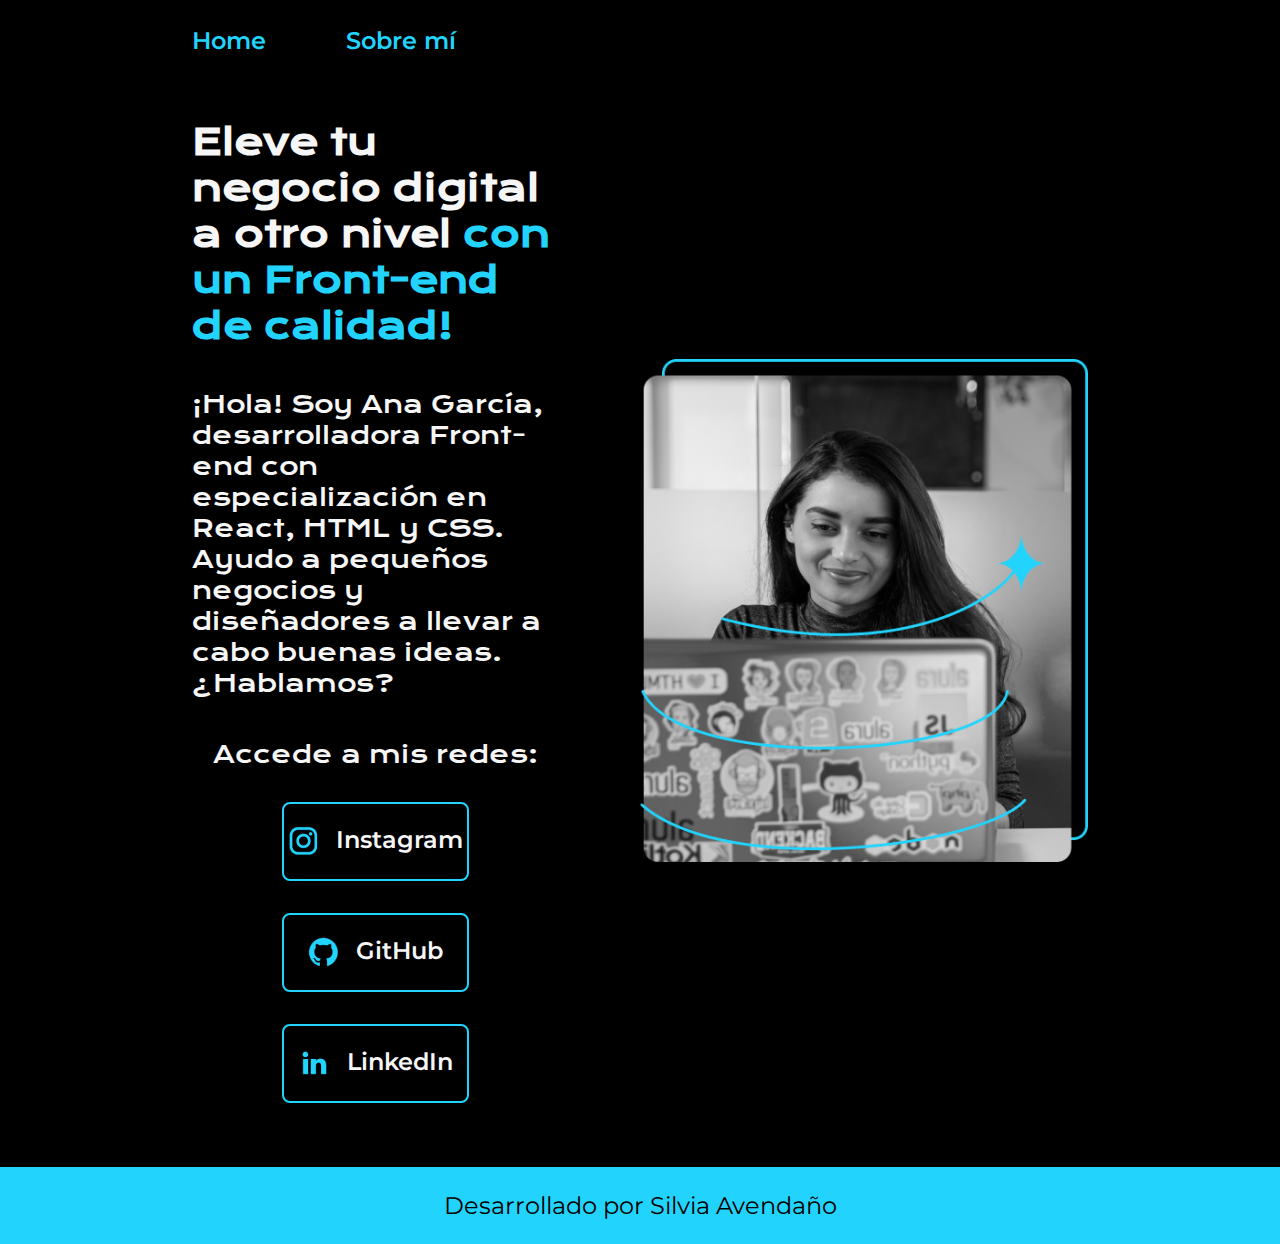
<file: index.html>
<!DOCTYPE html>
<html lang="es-co">
<head>
    <meta charset="UTF-8">
    <meta http-equiv="X-UA-Compatible" content="IE=edge">
    <meta name="viewport" content="width=device-width, initial-scale=1.0">
    <title>Portafolio</title>
    <link rel="stylesheet" href="./styles/style.css">

</head>

<body>
    <header class="header">
        <nav class="header__menu">
            <a class="header__menu__link" href="index.html">Home</a>
            <a class="header__menu__link" href="about.html">Sobre mí</a>

        </nav>
    </header>
    <main class="presentacion">
        <section class="presentacion__contenido">
            <h1 class="presentacion__contenido__titulo">Eleve tu negocio digital a otro nivel <strong class="titulo-destaque">con un Front-end de calidad!</strong></h1>
                <p class="presentacion__contenido__texto">¡Hola! Soy Ana García, desarrolladora Front-end con especialización en React, HTML y CSS. Ayudo a pequeños negocios y diseñadores a llevar a cabo buenas ideas. ¿Hablamos?
                </p>

                <div class="presentacion__enlaces">
                <h2 class="presentacion__enlaces__subtitulo">Accede a mis redes:</h2>
                <a class="presentacion__enlaces__link" href="https://www.instagram.com/">
                    <img src="./assets/instagram.png">
                    Instagram </a>
                <a class="presentacion__enlaces__link" href="https://github.com/">
                    <img src="./assets/github.png">
                    GitHub</a>
                    <a class="presentacion__enlaces__link" href="https://linkedin.com/">
                        <img src="./assets/linkedin.png">
                        LinkedIn</a>    
                </div>
            </section>
        <img class="presentacion__imagen" src="./assets/Imagem.png" alt="Imagen de Ana Garcïa trabajando">
    </main>
    <footer class="footer">
        <p>Desarrollado por Silvia Avendaño</p>
    </footer>
</body>
</html>
</file>
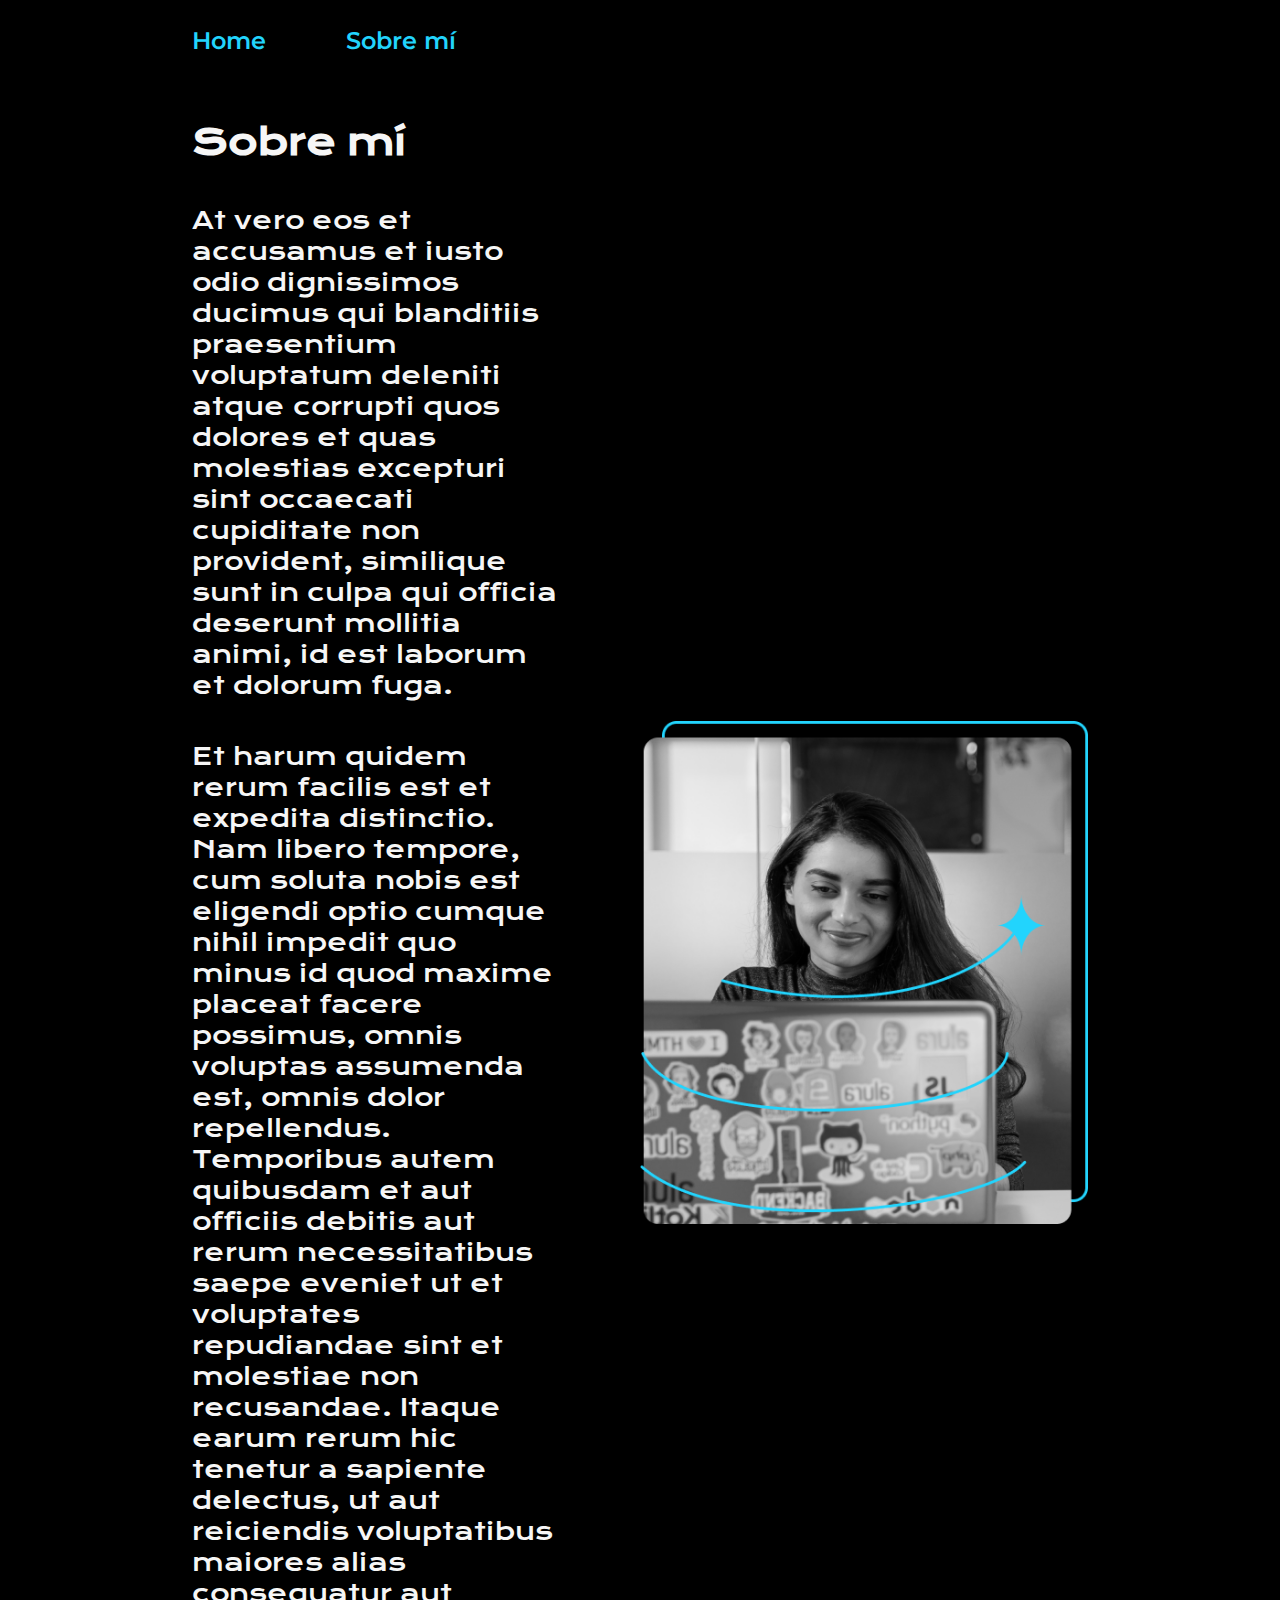
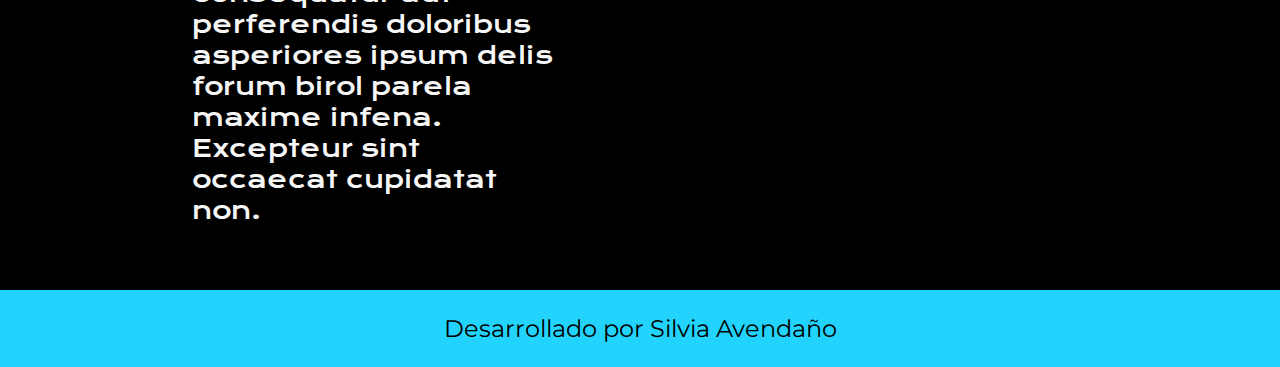
<file: about.html>
<!DOCTYPE html>
<html lang="es-co">
<head>
    <meta charset="UTF-8">
    <meta name="viewport" content="width=device-width, initial-scale=1.0">
    <title>Sobre mí</title>
    <link rel="stylesheet" href="./styles/style.css">
</head>
<body>
    <header class="header">
        <nav class="header__menu">
            <a class="header__menu__link" href="index.html">Home</a>
            <a class="header__menu__link" href="about.html">Sobre mí</a>

        </nav>
    </header>
    <main class="presentacion">

        <section class="presentacion__contenido">
            <h1 class="presentacion__contenido__titulo">Sobre mí</h1>
            <p class="presentacion__contenido__texto">At vero eos et accusamus et iusto odio dignissimos ducimus qui blanditiis praesentium voluptatum deleniti atque corrupti quos dolores et quas molestias excepturi sint occaecati cupiditate non provident, similique sunt in culpa qui officia deserunt mollitia animi, id est laborum et dolorum fuga.</p>
            <p class="presentacion__contenido__texto">Et harum quidem rerum facilis est et expedita distinctio. Nam libero tempore, cum soluta nobis est eligendi optio cumque nihil impedit quo minus id quod maxime placeat facere possimus, omnis voluptas assumenda est, omnis dolor repellendus. Temporibus autem quibusdam et aut officiis debitis aut rerum necessitatibus saepe eveniet ut et voluptates repudiandae sint et molestiae non recusandae. Itaque earum rerum hic tenetur a sapiente delectus, ut aut reiciendis voluptatibus maiores alias consequatur aut perferendis doloribus asperiores ipsum delis forum birol parela maxime infena. Excepteur sint occaecat cupidatat non.</p>
        </section>
        <img class="presentacion__imagen" src="./assets/Imagem.png" alt="Foto de Ana García desarrollando un proyecto">
    </main>
    <footer class="footer">
        <p>Desarrollado por Silvia Avendaño</p>
    </footer>
</body>
</html>
</file>
<file: styles/style.css>
@import url('https://fonts.googleapis.com/css2?family=Krona+One&family=Montserrat:ital,wght@0,100..900;1,100..900&display=swap');

:root{
    --color-primario: #000000;
    --color-secundario: #F6F6F6;
    --color-terciario: #22D4FD;
    --color-hover: #272727;

    --fuente-monserrat: "Montserrat", sans-serif;
    --fuente-krona: "Krona One", sans-serif;
}

*{
    padding: 0;
    margin: 0;
}

body {
    box-sizing: border-box;
    background-color: var(--color-primario);
    color: var(--color-secundario);
/*  height: 100vh;  */
}

.header {
    padding: 2% 0% 0% 15%;
}

.header__menu {
    display: flex;
    gap: 80px;
}

.header__menu__link {
    font-family: var(--fuente-monserrat);
    font-size: 1.5rem;
    font-weight: 600;
    color: var(--color-terciario);
    text-decoration: none;
}

.presentacion {
    display: flex;
    align-items: center;
    justify-content: space-between;
/*  margin: 10% 15%; */
    padding: 5% 15%; 
    gap: 82px; 
}

.presentacion__contenido{
    width: 50%;
    display: flex;
    flex-direction: column;
    gap: 40px;
}

.presentacion__contenido__titulo{
    font-size: 2.25rem;
    font-family: var(--fuente-krona);
}   

.titulo-destaque{
    color: var(--color-terciario);
}

.presentacion__contenido__texto{
    font-size: 1.5rem;
    font-family: var(--fuente-krona);
}

.presentacion__enlaces {
    display: flex;
    flex-direction: column;
    justify-content: space-between;
    align-items: center;
    gap: 32px;
}

.presentacion__enlaces__subtitulo {
    font-family: "Krona One", sans-serif;
    font-size: 1.5rem;
    font-weight: 400;
}


.presentacion__enlaces__link {
    /* background-color: #22D4FD; */
    display: flex;
    width: 50%;
    text-align: center;
    padding: 21.5px 0;
    border-radius: 8px;
    font-family: var(--fuente-monserrat);
    font-size: 1.5rem;
    font-weight: 600;
    text-decoration: none;
    color: var(--color-secundario);
    border: 2px solid var(--color-terciario);
    justify-content: center;
    gap: 16px;
}

.presentacion__enlaces__link:hover {
    background-color: var(--color-hover);
}

.presentacion__imagen {
    width: 50%;
}

.presentacion__enlaces__subtitulo:hover{
            background-color: chartreuse;
            color: chocolate;
            padding: 3%;
            cursor: pointer;
            border: 2px solid #0000FF;
}

.footer {
    background-color: var(--color-terciario);
    padding: 24px;
    color: var(--color-primario);
    text-align: center;
    font-family: var(--fuente-monserrat);
    font-size: 1.5rem;
    font-weight: 400;
}

@media (max-width: 1200px){

    .header{
        padding: 10%;
    }

    .header__menu{
        justify-content: center;
    }

    .presentacion{
        flex-direction: column-reverse;
        padding: 5%;
    }

    .presentacion__contenido{
        width: auto;
    }
}
</file>
